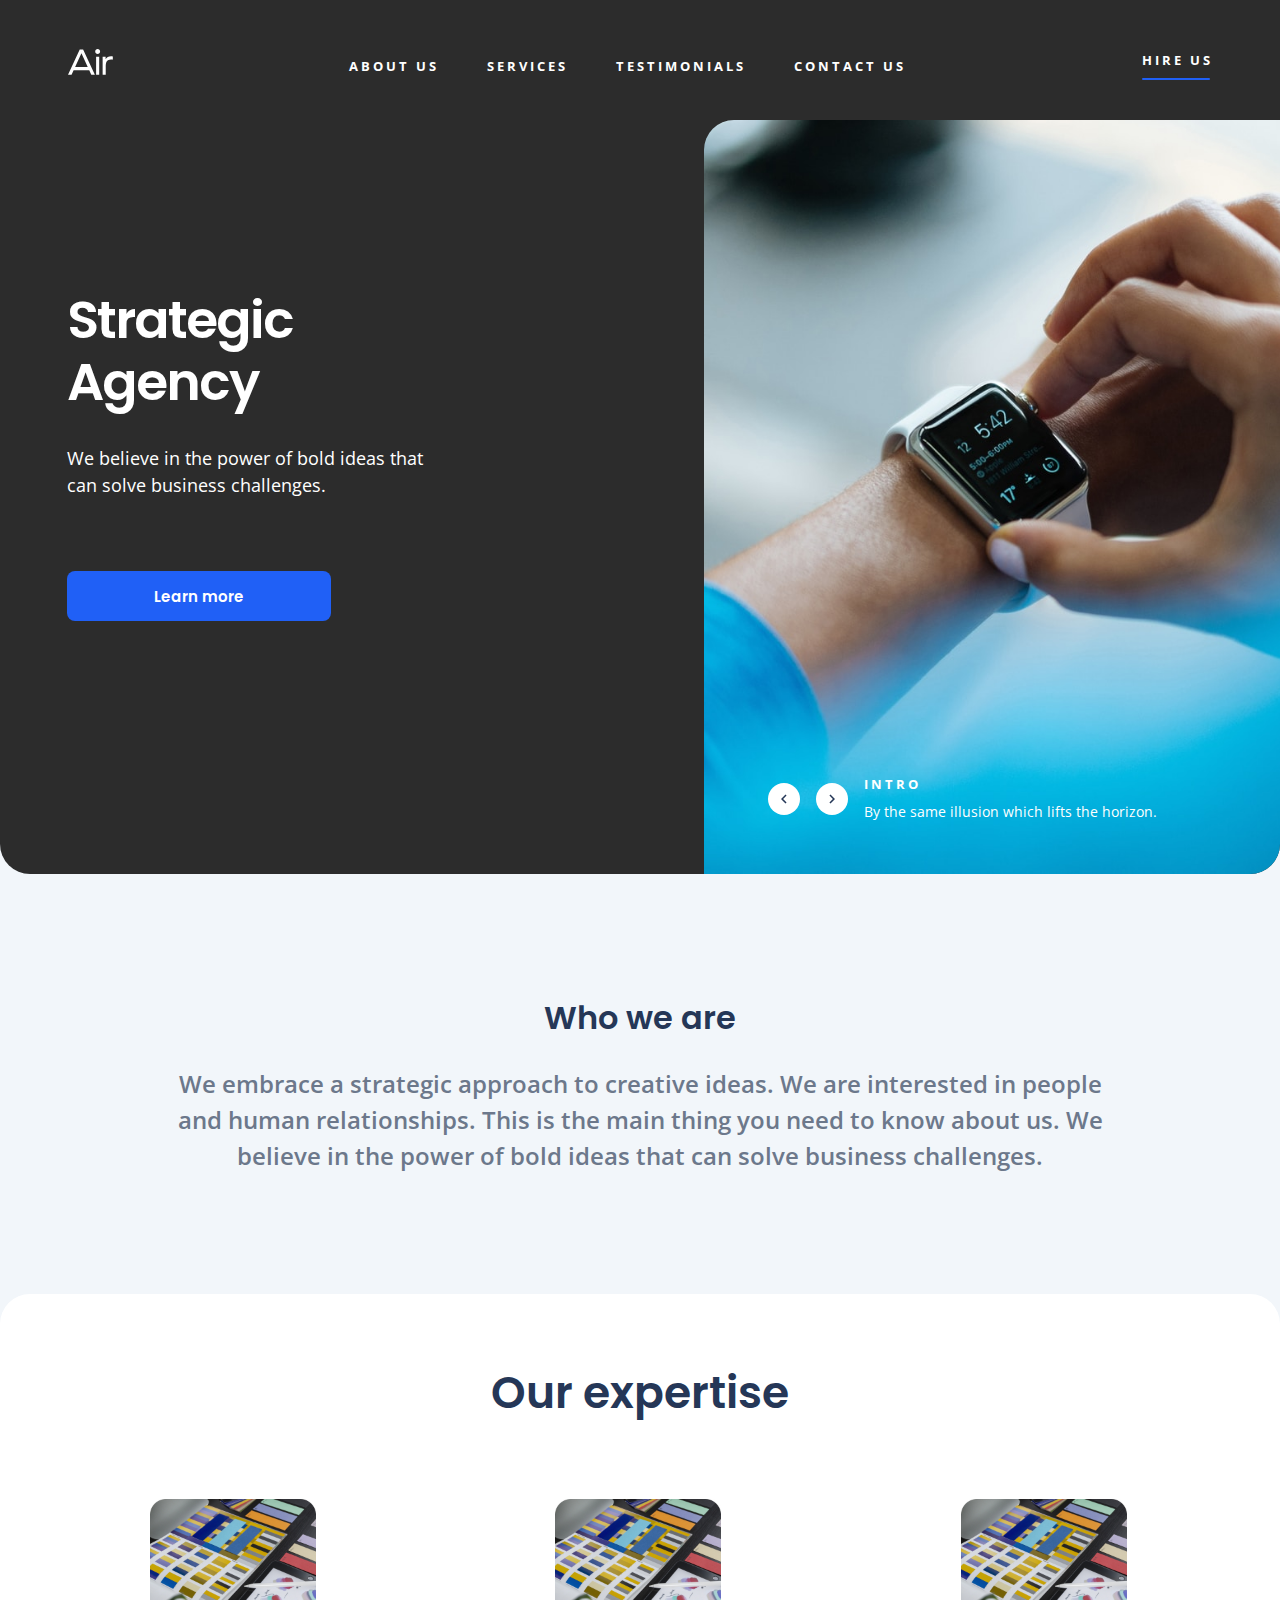
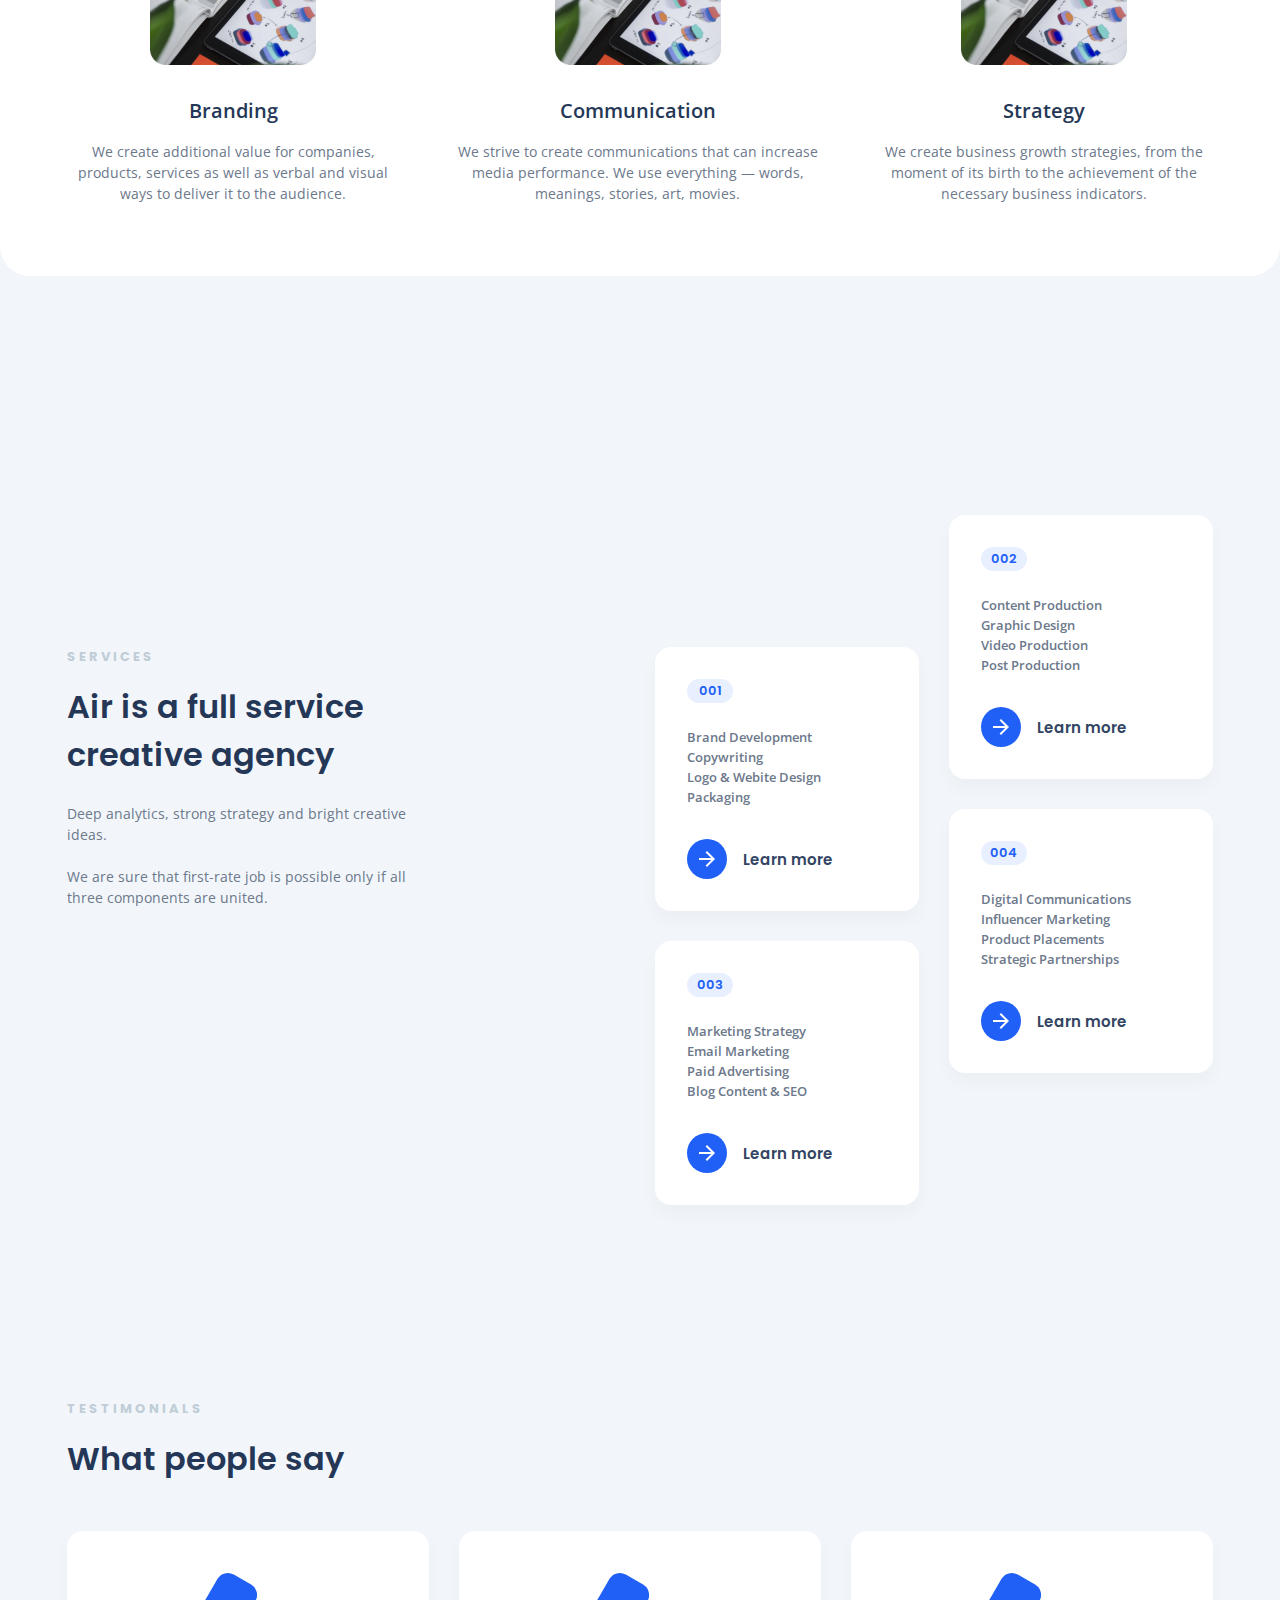
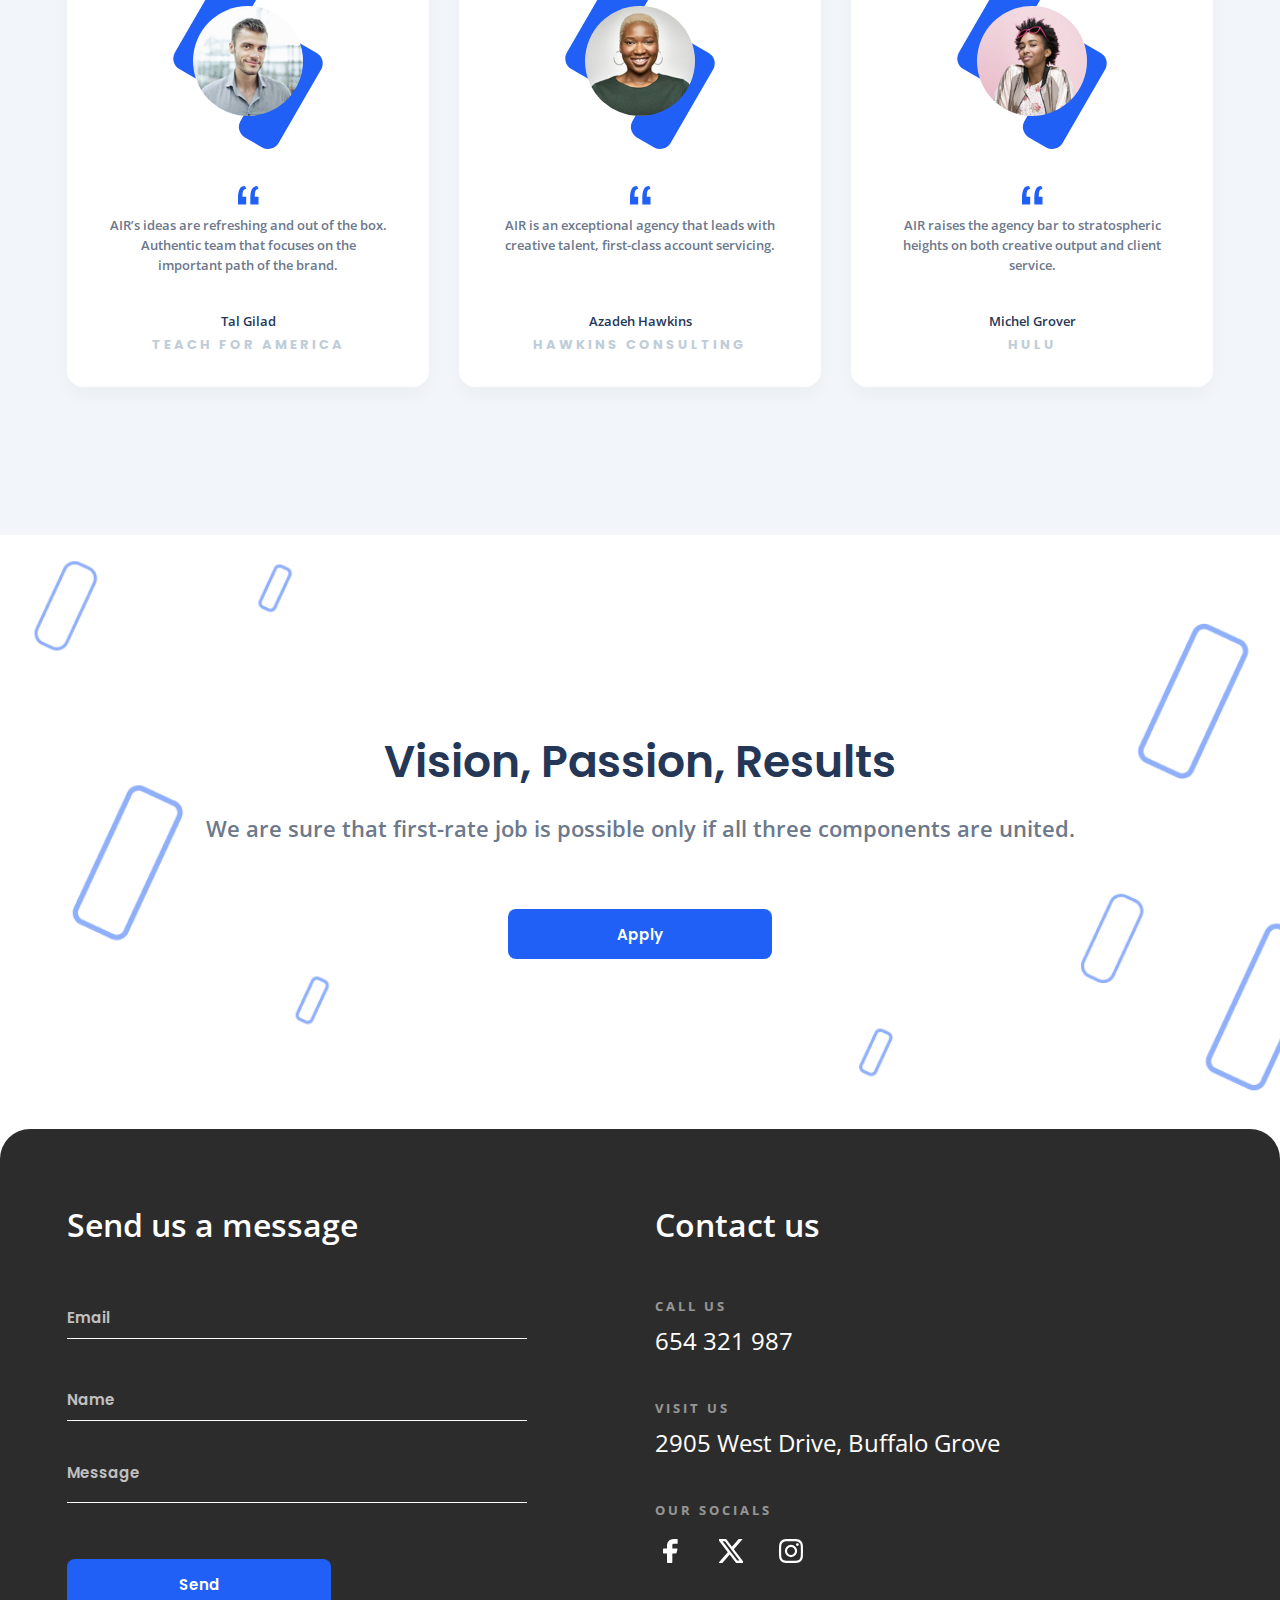
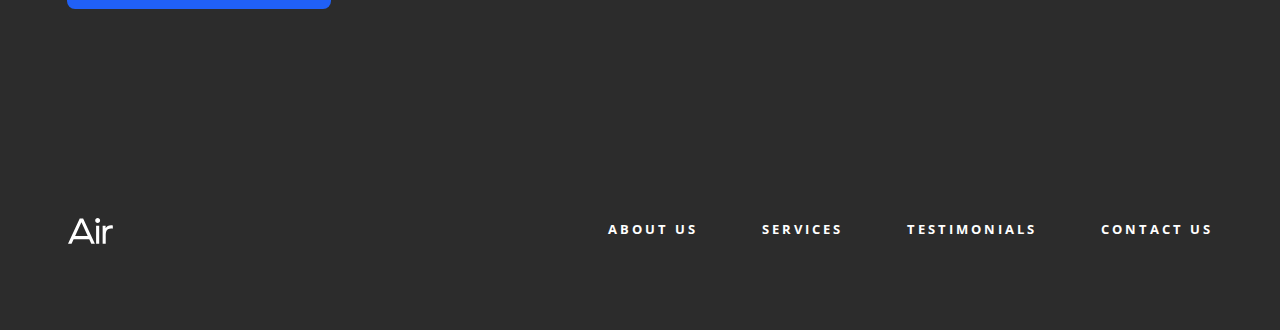
<file: index.html>
<!doctype html><html lang="en" class="page"><head><meta charset="utf-8"><meta name="viewport" content="width=device-width, initial-scale=1.0"><title>Strategic Agency - Air</title><link rel="icon" type="image/png" href="favicon-48x48.29bcfdc6.png" sizes="48x48"><link rel="icon" type="image/svg+xml" href="favicon.d84e410b.svg"><link rel="icon shortcut" href="favicon.7452814c.ico"><link rel="apple-touch-icon" sizes="180x180" href="apple-touch-icon.57c4406c.png"><meta name="apple-mobile-web-app-title" content="Air"><link rel="manifest" href="images/icons/favicon/site.webmanifest"><link rel="preconnect" href="https://fonts.googleapis.com"><link rel="preconnect" href="https://fonts.gstatic.com"><link rel="preconnect" href="https://fonts.googleapis.com"><link rel="preconnect" href="https://fonts.gstatic.com"><link href="https://fonts.googleapis.com/css2?family=Open+Sans:ital,wght@0,300..800;1,300..800&family=Poppins:wght@400;600;700&display=swap" rel="stylesheet"><link rel="stylesheet" href="index.6a676e3f.css"><script src="index.dd341ebf.js" defer></script></head><body class="page__body"> <header class="header"> <div class="container"> <div class="top-bar"> <div class="top-bar__content"> <div class="top-bar__left"> <a href="/" class="logo"> <img class="logo__img" src="logo.2a740d87.svg" alt="air_logo"> </a> <a href="#menu" class="icon icon--menu"></a> </div> <div class="menu top-bar__menu"> <nav class="menu__nav"> <ul class="menu__list"> <li class="menu__item"> <a class="menu__link" href="#about"> About Us </a> </li> <li class="menu__item"> <a class="menu__link" href="#services"> Services </a> </li> <li class="menu__item"> <a class="menu__link" href="#testimonials"> Testimonials </a> </li> <li class="menu__item"> <a class="menu__link" href="#footer-form"> Contact Us </a> </li> </ul> </nav> </div> <a href="#footer-form" class="top-bar__cta"> Hire Us </a> </div> </div> <div class="header__content"> <div class="header__info"> <h1 class="header__title">Strategic Agency</h1> <p class="header__descr"> We believe in the power of bold ideas that can solve business challenges. </p> <a href="#expertise" class="button header__button"> Learn more </a> </div> </div> </div> <div class="slider"> <div class="slide"> <div class="slide__content"> <div class="slide__controls"> <div class="slide__backward slide__control slide__icon"></div> <div class="slide__control slide__forward slide__icon"></div> </div> <div class="slide__text"> <div class="slide__info slide__info--1"> <h2 class="slide__title">Intro</h2> <p class="slide__descr"> By the same illusion which lifts the horizon. </p> </div> </div> </div> <div class="slider__images"> <img class="slider__image slider__image-1" src="slide1.2c12cbc4.jpg" alt="slide1"> <img class="slider__image slider__image-2" src="slide2.14381ece.jpg" alt="slide2"> <img class="slider__image slider__image-3" src="slide3.84a63ef3.jpg" alt="slide3"> </div> </div> </div> </header> <aside class="side-menu" id="menu"> <div class="container"> <div class="side-menu__top"> <a href="#" class="side-menu__logo"> <img class="logo" src="logo.2a740d87.svg" alt="mybike_logo"> </a> <a href="#" class="icon icon--close"></a> </div> <div class="side-menu__bottom"> <div class="nav side-menu__nav"> <ul class="nav__list"> <li class="nav__item"> <a class="nav__link" href="#about"> About Us </a> </li> <li class="nav__item"> <a class="nav__link" href="#services"> Services </a> </li> <li class="nav__item"> <a class="nav__link" href="#testimonials"> Testimonials </a> </li> <li class="nav__item"> <a class="nav__link" href="#footer-form"> Contact us </a> </li> </ul> </div> <a href="tel:+654 321 987" class="side-menu__phone-number"> 654 321 987 </a> </div> </div> </aside> <main class="main"> <section id="about" class="about-us"> <div class="container"> <div class="about-us__content section__content"> <h2 class="about-us__title section-title section-title--small"> Who we are </h2> <p class="about-us__descr"> We embrace a strategic approach to creative ideas. We are interested in people and human relationships. This is the main thing you need to know about us. We believe in the power of bold ideas that can solve business challenges. </p> </div> </div> </section> <section id="expertise" class="expertise"> <div class="container"> <div class="expertise__content section__content"> <h2 class="expertise__title section-title">Our expertise</h2> <div class="expertise__cards"> <div class="expertise__card"> <img src="branding.99dcabbb.jpg" alt="branding" class="expertise__image"> <h3 class="expertise__name">Branding</h3> <p class="expertise__descr"> We create additional value for companies, products, services as well as verbal and visual ways to deliver it to the audience. </p> </div> <div class="expertise__card"> <img src="branding.99dcabbb.jpg" alt="branding" class="expertise__image"> <h3 class="expertise__name">Communication</h3> <p class="expertise__descr"> We strive to create communications that can increase media performance. We use everything — words, meanings, stories, art, movies. </p> </div> <div class="expertise__card"> <img src="branding.99dcabbb.jpg" alt="branding" class="expertise__image"> <h3 class="expertise__name">Strategy</h3> <p class="expertise__descr"> We create business growth strategies, from the moment of its birth to the achievement of the necessary business indicators. </p> </div> </div> </div> </div> </section> <section id="services" class="services"> <div class="container"> <div class="section__content services__content"> <div class="services__info"> <span class="section-subtitle services__subtitle">Services</span> <h2 class="section-title section-title--align--left section-title--small services__title"> Air is a full service creative agency </h2> <p class="services__descr"> Deep analytics, strong strategy and bright creative ideas. <br> <br> We are sure that first-rate job is possible only if all three components are united. </p> </div> <div class="services__cards"> <div class="service-card"> <span class="service-card__number">001</span> <ul class="service-card__list"> <li class="service-card__item">Brand Development</li> <li class="service-card__item">Copywriting</li> <li class="service-card__item">Logo & Webite Design</li> <li class="service-card__item">Packaging</li> </ul> <a class="service-card__cta" href="#expertise"> <span class="service-card__icon-link"> <span class="service-card__icon"></span> </span> <span class="service-card__link">Learn more</span> </a> </div> <div class="service-card"> <span class="service-card__number">002</span> <ul class="service-card__list"> <li class="service-card__item">Сontent Production</li> <li class="service-card__item">Graphic Design</li> <li class="service-card__item">Video Production</li> <li class="service-card__item">Post Production</li> </ul> <a class="service-card__cta" href="#expertise"> <span class="service-card__icon-link"> <span class="service-card__icon"></span> </span> <span class="service-card__link">Learn more</span> </a> </div> <div class="service-card"> <span class="service-card__number">003</span> <ul class="service-card__list"> <li class="service-card__item">Marketing Strategy</li> <li class="service-card__item">Email Marketing</li> <li class="service-card__item">Paid Advertising</li> <li class="service-card__item">Blog Content & SEO</li> </ul> <a class="service-card__cta" href="#expertise"> <span class="service-card__icon-link"> <span class="service-card__icon"></span> </span> <span class="service-card__link">Learn more</span> </a> </div> <div class="service-card"> <span class="service-card__number">004</span> <ul class="service-card__list"> <li class="service-card__item">Digital Communications</li> <li class="service-card__item">Influencer Marketing</li> <li class="service-card__item">Product Placements</li> <li class="service-card__item">Strategic Partnerships</li> </ul> <a class="service-card__cta" href="#expertise"> <span class="service-card__icon-link"> <span class="service-card__icon"></span> </span> <span class="service-card__link">Learn more</span> </a> </div> </div> </div> </div> </section> <section id="testimonials" class="testimonials"> <div class="container"> <div class="section__testimonials testimonials__content"> <div class="testimonials__info"> <span class="section-subtitle testimonials__subtitle"> Testimonials </span> <h2 class="section-title section-title--align--left section-title--small testimonials__title"> What people say </h2> </div> <div class="testimonials__cards"> <div class="testimonial-card"> <div class="testimonial-card__image-wrap"> <img src="testimonial1.4f11a264.jpg" alt="Tal Gilad" class="testimonial-card__image"> </div> <div class="testimonial-card__info"> <span class="testimonial-card__icon"></span> <div class="testimonial-card__text"> AIR’s ideas are refreshing and out of the box. Authentic team that focuses on the important path of the brand. </div> <div class="testimonial-card__author">Tal Gilad</div> <div class="section-subtitle testimonial-card__origin"> Teach for America </div> </div> </div> <div class="testimonial-card"> <div class="testimonial-card__image-wrap"> <img src="testimonial2.016a7bbc.jpg" alt="Tal Gilad" class="testimonial-card__image"> </div> <div class="testimonial-card__info"> <span class="testimonial-card__icon"></span> <div class="testimonial-card__text"> AIR is an exceptional agency that leads with creative talent, first-class account servicing. </div> <div class="testimonial-card__author">Azadeh Hawkins</div> <div class="section-subtitle testimonial-card__origin"> Hawkins Consulting </div> </div> </div> <div class="testimonial-card"> <div class="testimonial-card__image-wrap"> <img src="testimonial3.e8a9c237.jpg" alt="Tal Gilad" class="testimonial-card__image"> </div> <div class="testimonial-card__info"> <span class="testimonial-card__icon"></span> <div class="testimonial-card__text"> AIR raises the agency bar to stratospheric heights on both creative output and client service. </div> <div class="testimonial-card__author">Michel Grover</div> <div class="section-subtitle testimonial-card__origin"> Hulu </div> </div> </div> </div> </div> </div> </section> <section id="vision" class="vision"> <div class="container"> <div class="section__vision vision__content"> <h2 class="section-title vision__title"> Vision, Passion, Results </h2> <div class="vision__text"> We are sure that first-rate job is possible only if all three components are united. </div> <a href="#footer-form" class="button vision__button"> Apply </a> </div> </div> </section> </main> <footer class="footer"> <div class="container"> <div class="footer__content"> <div class="footer__top"> <div class="footer__form" id="footer-form"> <h2 class="footer__title">Send us a message</h2> <form id="form" action="#" class="form" onsubmit="this.reset(); window.scrollTo({ top: 0, behavior: 'smooth' }); return false;"> <div class="form__inputs"> <input type="email" placeholder="Email" class="form__input" required> <input type="text" placeholder="Name" class="form__input" required> <textarea rows="4" placeholder="Message" class="form__input form__textarea" required></textarea> </div> <button class="button form__button">Send</button> </form> </div> <div class="footer__contacts"> <h2 class="footer__title">Contact us</h2> <div class="contact-info"> <div class="contact-info__item"> <h3 class="contact-info__title">Call us</h3> <a href="tel:654 321 987" class="contact-info__link"> 654 321 987 </a> </div> <div class="contact-info__item"> <h3 class="contact-info__title">Visit us</h3> <a href="https://maps.app.goo.gl/TPX4xMXfrju4WJ328" class="contact-info__link" target="_blank"> 2905 West Drive, Buffalo Grove </a> </div> <div class="contact-info__item"> <h3 class="contact-info__title">Our socials</h3> <div class="contact-info__socials"> <a href="https://www.facebook.com/" class="contact-info__icon contact-info__icon--fb" target="_blank"></a> <a href="https://x.com/home" class="contact-info__icon contact-info__icon--x" target="_blank"></a> <a href="https://www.instagram.com/" class="contact-info__icon contact-info__icon--insta" target="_blank"></a> </div> </div> </div> </div> </div> <div class="footer__bottom"> <div class="footer__logo"> <a href="/" class="logo"> <img class="logo__img" src="logo.2a740d87.svg" alt="air_logo"> </a> </div> <div class="footer__nav"> <nav class="menu__nav"> <ul class="menu__list menu__list--footer"> <li class="menu__item"> <a class="menu__link" href="#about"> About Us </a> </li> <li class="menu__item"> <a class="menu__link" href="#services"> Services </a> </li> <li class="menu__item"> <a class="menu__link" href="#testimonials"> Testimonials </a> </li> <li class="menu__item"> <a class="menu__link" href="#form"> Contact Us </a> </li> </ul> </nav> </div> </div> </div> </div> </footer> </body></html>
</file>
<file: index.6a676e3f.css>
html,body,div,span,applet,object,iframe,h1,h2,h3,h4,h5,h6,p,blockquote,pre,a,abbr,acronym,address,big,cite,code,del,dfn,em,img,ins,kbd,q,s,samp,small,strike,strong,sub,sup,tt,var,b,u,i,center,dl,dt,dd,ol,ul,li,fieldset,form,label,legend,table,caption,tbody,tfoot,thead,tr,th,td,article,aside,canvas,details,embed,figure,figcaption,footer,header,hgroup,menu,nav,output,ruby,section,summary,time,mark,audio,video{vertical-align:baseline;border:0;margin:0;padding:0;font-size:100%}ol,ul{list-style:none}a{color:inherit;text-decoration:none}blockquote,q{quotes:none}blockquote:before,blockquote:after,q:before,q:after{content:"";content:none}table{border-collapse:collapse;border-spacing:0}.container{padding-inline:20px}@media (width>=640px){.container{max-width:560px;margin-inline:auto}}@media (width>=1024px){.container{max-width:916px;margin-inline:auto}}@media (width>=1280px){.container{max-width:1146px;margin-inline:auto}}h1{font-family:Poppins,sans-serif}html{scroll-behavior:smooth;font-size:16px}.page__body{color:#6c788b;scroll-behavior:smooth;background-color:#f2f6fa;margin:0;padding:0;font-family:Open Sans,sans-serif;overflow-y:scroll}.page__body:has(.side-menu:target){overflow:hidden}.header{color:#fff;background-color:#2c2c2c;border-bottom-right-radius:30px;border-bottom-left-radius:30px;position:relative}@media (width>=1024px){.header__content{--columns:2;grid-template-columns:repeat(var(--columns),1fr);grid-column:1/-1;column-gap:20px;padding-top:7rem;padding-bottom:205px;display:grid}}@media (width>=1024px) and (width>=640px){.header__content{--columns:6;column-gap:30px}}@media (width>=1024px) and (width>=1024px){.header__content{--columns:12;column-gap:20px}}@media (width>=1024px) and (width>=1280px){.header__content{--columns:12;column-gap:30px}}.header__info{padding-top:3rem;padding-bottom:3rem}@media (width>=1024px){.header__info{grid-column:1/5}}.header__title{letter-spacing:-2px;margin-bottom:2rem;font-size:52px;font-weight:600;line-height:62px}.header__descr{margin-bottom:4.5rem;font-size:18px;font-weight:400;line-height:27px}.header .menu__nav{display:none}@media (width>=1024px){.header .menu__nav{display:block}}.top-bar__content{flex-direction:row;justify-content:space-between;align-items:center;padding-block:1.5rem;display:flex}@media (width>=640px){.top-bar__content{padding-block:3rem}}.top-bar__left{flex-direction:row;align-items:center;gap:2rem;display:flex}.top-bar__cta{text-transform:uppercase;letter-spacing:3px;text-align:center;padding-bottom:10px;font-size:13px;font-weight:700;line-height:20px;transition:transform .3s;position:relative;transform:translateY(-8px)}.top-bar__cta:hover{transform:scale(1.05)}@media (width>=1024px){.top-bar__cta{transform:translateY(0)}}.top-bar__cta:after{content:"";background-color:#2060f6;border-radius:4px;width:calc(100% - 3px);height:2px;position:absolute;bottom:0;left:0;right:0}.menu__list{flex-direction:row;gap:3rem;display:flex}.menu__list--footer{flex-direction:column;gap:1.5rem}@media (width>=640px){.menu__list--footer{flex-direction:row;gap:2.5rem}}@media (width>=1024px){.menu__list--footer{flex-direction:row;gap:4rem}}.menu__item{position:relative}.menu__item:after{content:"";opacity:0;background-color:#fff;width:calc(100% - 3px);height:2px;transition:all .3s;display:block;position:absolute;left:0;right:0}.header .menu__item:after{bottom:0}.footer .menu__item:after{top:0}.header .menu__item:hover:after{opacity:1;bottom:-5px}.footer .menu__item:hover:after{opacity:1;top:-3px}.menu__link{text-transform:uppercase;letter-spacing:3px;text-align:center;font-size:13px;font-weight:700}.side-menu{box-sizing:border-box;text-transform:uppercase;opacity:0;pointer-events:none;background-color:#2c2c2c;height:100vh;font-weight:500;transition:all .3s ease-in-out;position:fixed;top:0;left:0;right:0;overflow:auto;transform:translate(-100%)}@media (width>=640px){.side-menu{margin-bottom:0}}@media (width>=1024px){.side-menu{display:none}}.side-menu__top{z-index:1;background-color:#2c2c2c;justify-content:flex-start;align-items:center;gap:2rem;margin-bottom:2rem;padding:1.5rem 0;display:flex;position:sticky;top:0}@media (width>=640px){.side-menu__top{padding-block:3rem}}.side-menu__top__logo{display:flex}.side-menu__nav{margin-bottom:2.5rem}.side-menu__phone-number{color:#fff;font-size:1rem;line-height:27px;text-decoration:none;display:block}.side-menu:target{opacity:1;pointer-events:all;transform:translate(0)}.nav__list{flex-direction:column;gap:1rem;display:flex}.nav__link{color:#fff}.icon{background-position:50%;background-size:cover;width:1.5rem;height:1.5rem;transition:transform .3s;display:block}.icon--menu{background-image:url(icon-menu.ff4e3478.svg)}@media (width>=1024px){.icon--menu{display:none}}.icon--close{background-image:url(icon-close.a491bbae.svg)}.button{color:#fff;cursor:pointer;background-color:#2060f6;border:0;border-radius:.5rem;outline:none;justify-content:center;align-items:center;width:100%;max-width:17.5rem;height:50px;font-family:Poppins,sans-serif;font-size:15px;font-weight:600;line-height:23px;transition:background-color .3s;display:flex}.button:hover{background-color:#1647ba}@media (width>=640px){.button{width:16.5rem}}.slider{border-radius:30px;overflow:hidden;transform:translateY(0)}@media (width>=1024px){.slider{border-radius:30px 0;width:45%;height:auto;position:absolute;top:7.5rem;bottom:0;right:0}}.slider__images{z-index:1;width:100%;height:390px;display:flex;position:absolute;inset:0}@media (width>=1024px){.slider__images{height:100%}}.slider__image{object-fit:cover;opacity:0;width:100%;height:100%;transition:opacity 1s;position:absolute}.slider__image.active{opacity:1}.slide{box-sizing:border-box;padding-bottom:1.5rem;align-items:flex-end;height:390px;padding-inline:20px;display:flex}@media (width>=640px){.slide{padding-bottom:2rem;padding-inline:2.5rem}}@media (width>=1024px){.slide{height:100%}}.slide__content{z-index:10;flex-direction:column;gap:1rem;width:100%;padding:20px 24px;display:flex}@media (width>=1024px){.slide__content{flex-direction:row;align-items:center}}.slide__controls{flex-direction:row;gap:1rem;display:flex}.slide__control{cursor:pointer;background-color:#fff;border-radius:50%;justify-content:center;align-items:center;width:2rem;height:2rem;display:flex}.slide__icon{background-image:url(icon--backward.cdc59a2f.svg);background-position:50%;background-repeat:no-repeat;display:flex}.slide__forward{transform:rotate(180deg)}.slide__text{width:100%;height:auto;display:flex;position:relative}.slide__title{letter-spacing:3px;text-transform:uppercase;margin-bottom:8px;font-size:13px;font-weight:700;line-height:19px}.slide__descr{font-size:14px;font-weight:400;line-height:20px}.about-us__content{--columns:2;grid-template-columns:repeat(var(--columns),1fr);column-gap:20px;padding-block:7.5rem;display:grid}@media (width>=640px){.about-us__content{--columns:6;column-gap:30px}}@media (width>=1024px){.about-us__content{--columns:12;column-gap:20px}}@media (width>=1280px){.about-us__content{--columns:12;column-gap:30px}}.about-us__title{grid-column:1/-1}.about-us__descr{text-align:center;color:#6c788b;grid-column:1/-1;font-size:22px;font-weight:600;line-height:33px}@media (width>=640px){.about-us__descr{font-size:1.5rem;line-height:36px}}@media (width>=1024px){.about-us__descr{grid-column:2/-2}}.section-title{text-align:center;color:#253757;margin:0 0 1.5rem;font-family:Poppins,sans-serif;font-size:44px;font-weight:600;line-height:53px}.section-title--small{font-size:2rem;line-height:3rem}.section-title--align--left{text-align:left}.section-subtitle{text-transform:uppercase;letter-spacing:3px;color:#c0cdd7;margin-bottom:1rem;font-family:Poppins,sans-serif;font-size:13px;font-weight:700;line-height:20px;display:block}.expertise{background-color:#fff;border-radius:30px;padding-block:4.5rem}.expertise__content{flex-direction:column;gap:56px;display:flex}.expertise__cards{flex-direction:column;justify-content:center;gap:3.5rem;display:flex}@media (width>=1024px){.expertise__cards{flex-direction:row}}.expertise__card{flex-direction:column;justify-content:center;align-items:center;display:flex}.expertise__image{width:166px;height:166px;margin-bottom:2rem}.expertise__name{color:#253757;margin-bottom:1rem;font-size:20px;font-weight:600;line-height:28px}.expertise__descr{text-align:center;font-size:14px;font-weight:400;line-height:21px}.services{padding-top:120px;padding-bottom:45px}.services__content{--columns:2;grid-template-columns:repeat(var(--columns),1fr);grid-column:1/-1;column-gap:20px;display:grid}@media (width>=640px){.services__content{--columns:6;column-gap:30px}}@media (width>=1024px){.services__content{--columns:12;column-gap:20px}}@media (width>=1280px){.services__content{--columns:12;column-gap:30px}}@media (width>=640px){.services__content{padding-block:75px}}@media (width>=1024px){.services__content{padding-top:251px;padding-bottom:75px}}@media (width>=1280px){.services__content{padding-bottom:75px}}.services__info{grid-column:1/-1;margin-bottom:3rem}@media (width>=640px){.services__info{grid-column:1/4}}@media (width>=1024px){.services__info{grid-column:1/5}}.services__descr{text-align:left;color:#6c788b;font-size:14px;font-weight:400;line-height:21px}.services__cards{flex-direction:column;grid-column:1/-1;align-items:center;gap:30px;margin:auto;display:grid}@media (width>=640px){.services__cards{grid-column:1/-1;grid-template-columns:repeat(2,1fr)}}@media (width>=1024px){.services__cards{grid-column:7/-1;gap:20px}}@media (width>=1280px){.services__cards{grid-column:7/-1;gap:30px}}.service-card{box-sizing:border-box;background-color:#fff;border-radius:1rem;width:17.5rem;padding:2rem;transition:box-shadow .3s;box-shadow:0 9px 18px #25293108}.service-card:hover{box-shadow:0 12px 25px #25293126}@media (width>=640px){.service-card{width:16.6rem}.service-card:nth-child(2n){transform:translateY(-50%)}}@media (width>=1024px){.service-card{max-width:214px}}@media (width>=1280px){.service-card{max-width:16.5rem}}.service-card__number{color:#2060f6;background-color:#2060f61a;border-radius:23px;justify-content:center;align-items:center;width:46px;height:1.5rem;margin-bottom:1.5rem;font-family:Poppins,sans-serif;font-size:13px;font-weight:600;line-height:20px;transition:all .3s;display:flex}.service-card:hover .service-card__number{color:#fff;background-color:#2060f6}.service-card__list{margin-bottom:2rem}.service-card__item{font-size:13px;font-weight:600;line-height:20px}.service-card__cta{align-items:center;gap:1rem;display:flex}.service-card__icon-link{background-color:#2060f6;border-radius:50%;justify-content:center;align-items:center;width:2.5rem;height:2.5rem;transition:transform .3s;display:flex}.service-card__cta:hover .service-card__icon-link{transform:scale(1.2)}.service-card__icon{background-image:url(arrow.1fbae7e4.svg);background-position:50%;background-size:cover;width:1.5rem;height:1.5rem}.service-card__link{color:#334563;font-family:Poppins,sans-serif;font-size:15px;font-weight:600;line-height:23px}.testimonials{padding-top:74px;padding-bottom:7.5rem}@media (width>=640px){.testimonials{padding-bottom:148px}}@media (width>=1024px){.testimonials{padding-bottom:186px}}@media (width>=1280px){.testimonials{padding-bottom:148px}}.testimonials__content{--columns:2;grid-template-columns:repeat(var(--columns),1fr);grid-column:1/-1;column-gap:20px;display:grid}@media (width>=640px){.testimonials__content{--columns:6;column-gap:30px}}@media (width>=1024px){.testimonials__content{--columns:12;column-gap:20px}}@media (width>=1280px){.testimonials__content{--columns:12;column-gap:30px}}.testimonials__info{grid-column:1/-1;margin-bottom:1.5rem}@media (width>=640px){.testimonials__info{grid-column:1/4}}@media (width>=1024px){.testimonials__info{grid-column:1/5}}.testimonials__cards{flex-direction:column;grid-column:1/-1;align-items:center;gap:30px;margin:auto;display:grid}@media (width>=640px){.testimonials__cards{grid-column:1/-1}}@media (width>=1024px){.testimonials__cards{grid-template-columns:repeat(3,4fr);gap:20px}}@media (width>=1280px){.testimonials__cards{gap:30px}}.testimonial-card{box-sizing:border-box;background-color:#fff;border-radius:1rem;flex-direction:column;justify-content:space-between;align-items:center;width:100%;padding:75px 42px 32px;transition:box-shadow .3s;display:flex;box-shadow:0 9px 18px #25293108}@media (width>=1024px){.testimonial-card{height:28.5rem}}.testimonial-card__image-wrap{margin-bottom:67px;display:flex;position:relative}.testimonial-card__image-wrap:before{content:"";z-index:1;transform-origin:100% 100%;background-color:#2060f6;border-radius:12px;width:44px;height:109px;transition:all .3s;position:absolute;top:-30px;left:-30px;transform:rotate(30deg)}.testimonial-card__image-wrap:after{content:"";z-index:1;transform-origin:0 0;background-color:#2060f6;border-radius:12px;width:44px;height:109px;transition:all .3s;position:absolute;bottom:-30px;right:-30px;transform:rotate(30deg)}.testimonial-card:hover{box-shadow:0 12px 25px #25293126}.testimonial-card:hover .testimonial-card__image-wrap:before{transform:rotate(30deg)translateY(30px)}.testimonial-card:hover .testimonial-card__image-wrap:after{transform:rotate(30deg)translateY(-30px)}.testimonial-card__image{z-index:10;border-radius:50%;width:110px;height:110px;display:flex}.testimonial-card__info{flex-direction:column;flex-grow:1;justify-content:space-between;align-items:center;display:flex}.testimonial-card__icon{background-image:url(quote.e635f50f.svg);background-position:50%;background-size:cover;width:1.5rem;height:1.5rem;margin-bottom:.5rem;display:flex}.testimonial-card__text{text-align:center;color:#6c788b;flex-grow:1;margin-bottom:auto;font-size:13px;font-weight:600;line-height:20px}.testimonial-card__author{text-align:center;color:#253757;margin-bottom:.25rem;font-size:13px;font-weight:600;line-height:20px}.testimonial-card__origin{text-align:center;margin-bottom:0}.vision{background-color:#fff;padding-top:4.5rem;padding-bottom:calc(4.5rem + 30px)}@media (width>=640px){.vision{background-image:url(shapes.79d49926.png);background-position:50%;background-repeat:no-repeat;background-size:1058px;padding-block:200px}}@media (width>=1024px){.vision{background-size:1540px}}.vision__content{flex-direction:column;align-items:center;display:flex}.vision__title{margin-bottom:1.5rem}.vision__text{text-align:center;margin-bottom:56px;font-size:22px;font-weight:600;line-height:33px}@media (width>=640px){.vision__text{margin-bottom:4rem}}.form__inputs{flex-direction:column;gap:2.5rem;margin-bottom:3.5rem;display:flex}.form__input{color:#fff;background:0 0;border:none;border-bottom:1px solid #fff;outline:none;height:41px;padding:0;font-family:Poppins,sans-serif;font-size:15px;font-weight:600;line-height:23px}.form__input::placeholder{color:#fff;opacity:.7;font-family:Poppins,sans-serif;font-size:15px;font-weight:600;line-height:23px}.form__input::placeholder:focus{opacity:1;border-color:#2060f6}.form__input:focus{border-color:#2060f6}.form__textarea{scrollbar-color:#f2f6fa #2c2c2c;resize:none;overflow-y:scroll}.contact-info{flex-direction:column;gap:2.5rem;display:flex}.contact-info__title{text-transform:uppercase;opacity:.5;letter-spacing:3px;margin-bottom:.5rem;font-size:13px;font-weight:700}.contact-info__link{font-size:1.5rem;line-height:36px;transition:color .3s}.contact-info__link:hover{color:#c6c6c6}.contact-info__socials{flex-direction:row;align-items:center;gap:2rem;padding-top:.5rem;display:flex}.contact-info__icon{background-position:50%;background-size:cover;width:2rem;height:2rem;transition:opacity .3s;display:flex}.contact-info__icon:hover{opacity:.7}.contact-info__icon--fb{background-image:url(fb.6e073c22.svg)}.contact-info__icon--x{background-image:url(x.ef9c6727.svg);width:1.5rem;height:1.5rem}.contact-info__icon--insta{background-image:url(instagram.9c7c073a.svg)}.footer{color:#fff;background-color:#2c2c2c;border-top-left-radius:30px;border-top-right-radius:30px;margin-top:-30px;padding-top:4.5rem;padding-bottom:5rem}.footer__content{--columns:2;grid-template-columns:repeat(var(--columns),1fr);grid-column:1/-1;column-gap:20px;display:grid}@media (width>=640px){.footer__content{--columns:6;column-gap:30px}}@media (width>=1024px){.footer__content{--columns:12;column-gap:20px}}@media (width>=1280px){.footer__content{--columns:12;column-gap:30px}}.footer__title{color:#fff;margin-bottom:3rem;font-size:2rem;font-weight:600;line-height:42px}@media (width>=640px){.footer__title{line-height:3rem}}.footer__top{flex-direction:column;grid-column:1/-1;align-items:flex-start;margin-bottom:5rem;display:flex}@media (width>=640px){.footer__top{grid-column:1/5;margin-bottom:139px}}@media (width>=1024px){.footer__top{--columns:2;grid-template-columns:repeat(var(--columns),1fr);grid-column:1/-1;column-gap:20px;margin-bottom:104px;display:grid}}@media (width>=1024px) and (width>=640px){.footer__top{--columns:6;column-gap:30px}}@media (width>=1024px) and (width>=1024px){.footer__top{--columns:12;column-gap:20px}}@media (width>=1024px) and (width>=1280px){.footer__top{--columns:12;column-gap:30px}}.footer__form{flex-direction:column;margin-bottom:5rem;display:flex}@media (width>=640px){.footer__form{margin-bottom:7.5rem}}@media (width>=1024px){.footer__form{grid-column:1/6;margin-bottom:6.5rem}.footer__contacts{grid-column:7/12;margin-bottom:6.5rem}}.footer__bottom{flex-direction:column;grid-column:1/-1;justify-content:space-between;gap:3rem;display:flex}@media (width>=640px){.footer__bottom{gap:1.5rem}}@media (width>=1024px){.footer__bottom{flex-direction:row}}
/*# sourceMappingURL=index.6a676e3f.css.map */
</file>
